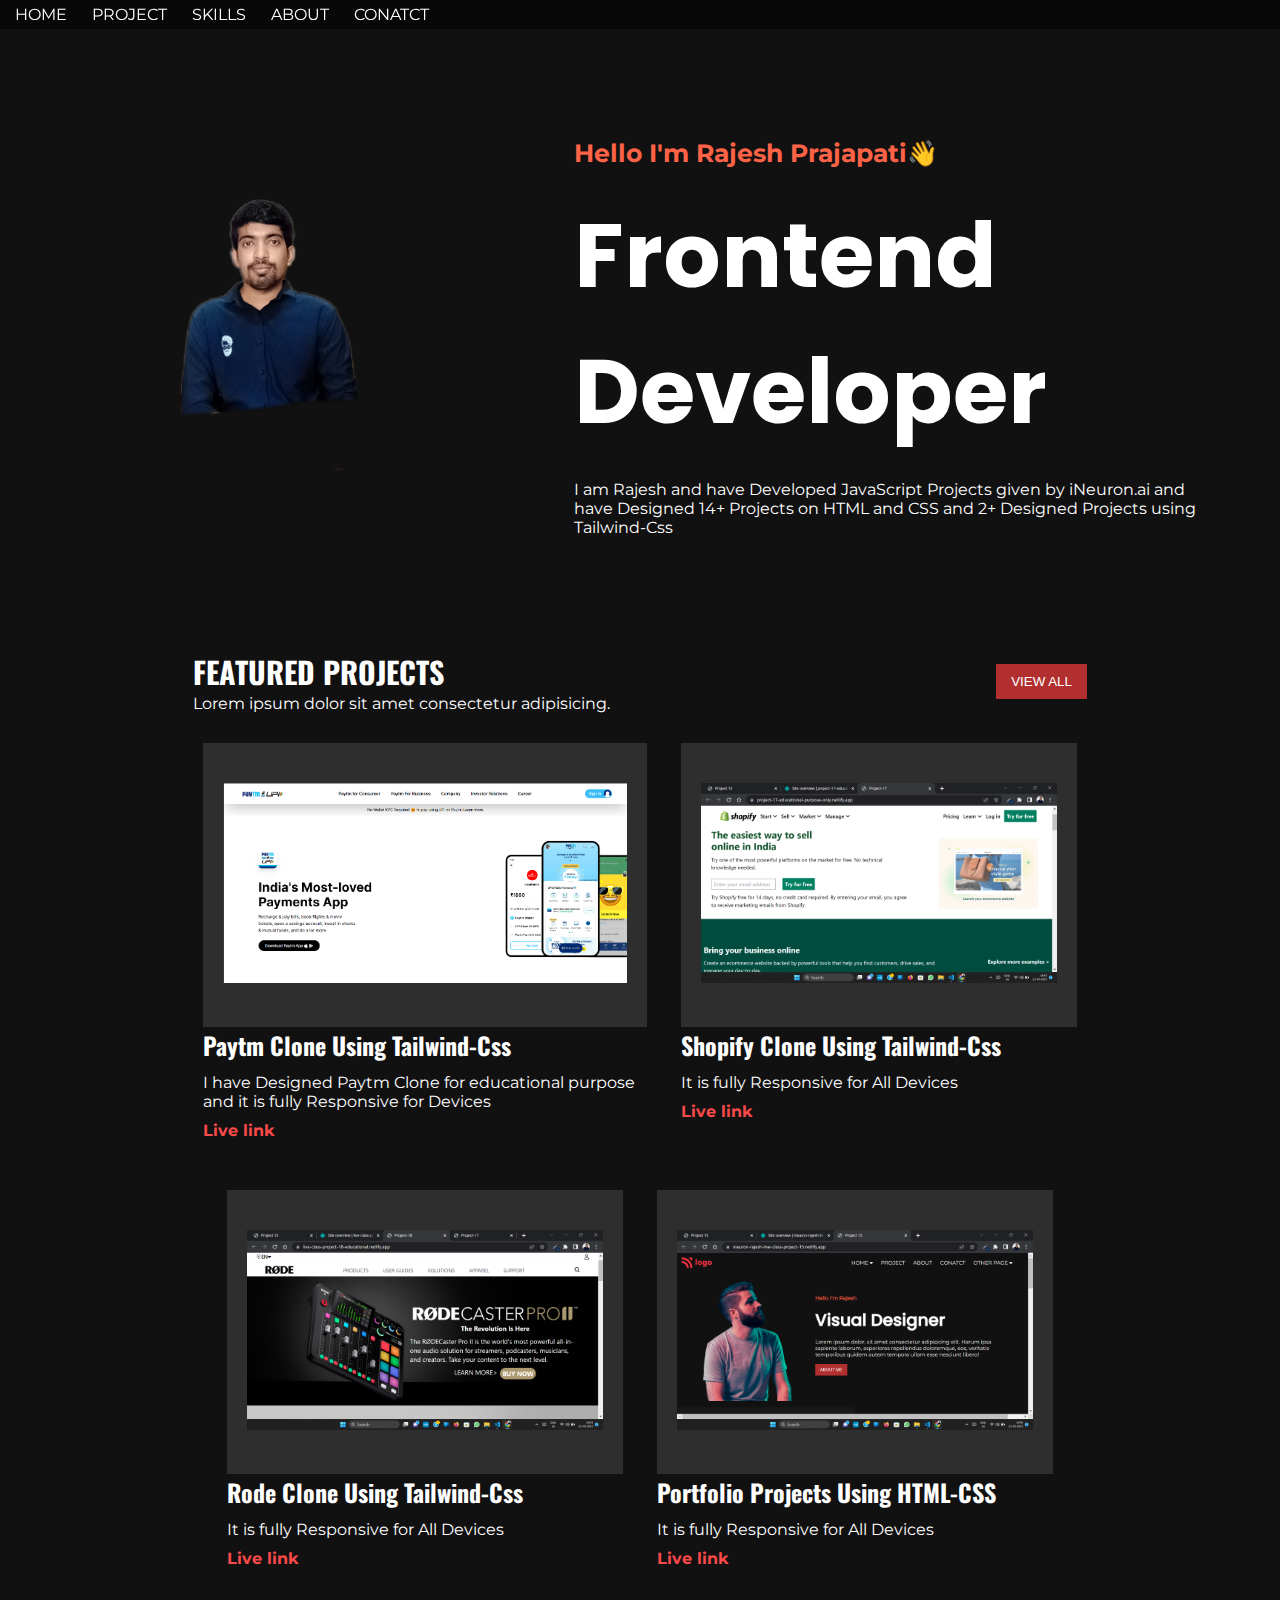
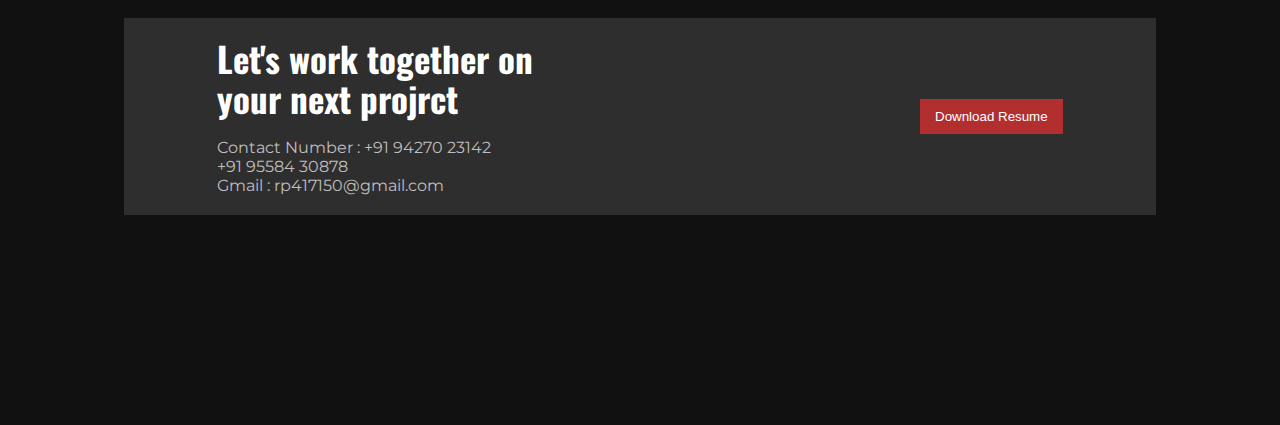
<file: portfolio/index.html>
<!DOCTYPE html>
<html lang="en">

<head>
  <meta charset="UTF-8" />
  <meta http-equiv="X-UA-Compatible" content="IE=edge" />
  <meta name="viewport" content="width=device-width, initial-scale=1.0" />
  <title>Rajesh's Portfolio</title>
  <link rel="stylesheet" href="style.css" />
  <link rel="icon" type="image/x-icon"  href="./Assets/raj3.jpg">


  <link rel="preconnect" href="https://fonts.googleapis.com" />
  <link rel="preconnect" href="https://fonts.gstatic.com" crossorigin />
  <link href="https://fonts.googleapis.com/css2?family=Montserrat&display=swap" rel="stylesheet" />

  <link rel="stylesheet" href="https://cdnjs.cloudflare.com/ajax/libs/font-awesome/6.2.1/css/all.min.css"
    integrity="sha512-MV7K8+y+gLIBoVD59lQIYicR65iaqukzvf/nwasF0nqhPay5w/9lJmVM2hMDcnK1OnMGCdVK+iQrJ7lzPJQd1w=="
    crossorigin="anonymous" referrerpolicy="no-referrer" />

  <link rel="preconnect" href="https://fonts.googleapis.com">
  <link rel="preconnect" href="https://fonts.gstatic.com" crossorigin>
  <link href="https://fonts.googleapis.com/css2?family=Poppins:wght@500&display=swap" rel="stylesheet" />

  <link href="https://fonts.googleapis.com/css2?family=Oswald:wght@700&family=Poppins:wght@500&display=swap"
    rel="stylesheet" />
</head>

<body>
  <div class="whole-section">
    <!-- header dsection  -->
    <header>
      <nav>
        <ul class="goside side1">
          <li>
            <a href="#" class="nav-list">HOME</a>
          </li>
          <li><a href="#projects" class="nav-list">PROJECT</a></li>
          <li>
            <a href="./skill.html" class="nav-list">SKILLS</a>
          </li>
          <li><a href="./about.html" class="nav-list">ABOUT</a></li>
          <li><a href="#contact-section" class="nav-list">CONATCT</a></li>
          <div class="close">
            <div><i class="fa-solid fa-xmark "></i></div>
          </div>

        </ul>

      </nav>
      <div class="menu-sec">
        <img src="./Assets/menu (4).svg" alt="menu-icon" class="menu" />
      </div>

      <div class="header-img-section">
        <div>
          <img src="./Assets/raj4.png" alt="person-img" class="person-img" />
        </div>

        <div class="header-texts">
          <h4>Hello I'm Rajesh Prajapati👋</h4>
          <h1 class="visual-text">Frontend Developer</h1>
          <p>
            I am Rajesh and have Developed JavaScript Projects given by iNeuron.ai and have Designed 14+ Projects on
            HTML and CSS and 2+ Designed Projects using Tailwind-Css
          </p>
        </div>
      </div>
    </header>
    <!-- Main section  -->

    <div class="main-section">

      <!-- Feature Section  -->

      <div class="feature-part" id="projects">
        <div class="feature-text">
          <h2>FEATURED PROJECTS</h2>
          <p>Lorem ipsum dolor sit amet consectetur adipisicing.</p>
        </div>
        <div class="feature-btn">
          <button class="btn project-btn"><a href="./projects.html">VIEW ALL</a></button>
        </div>
      </div>

      <!-- start box -->
      <div class="big-boxes">
        <div class="box-card">
          <div class="big-img-bg">
            <img src="./Assets/paytm.png" alt="img" class="big-box-img" />
          </div>
          <h2>Paytm Clone Using Tailwind-Css</h2>
          <p>I have Designed Paytm Clone for educational purpose and it is fully Responsive for Devices</p>
          <h6 class="link">
            <a href="https://rajesh-project-16-educational-purpose.netlify.app/" class="link" target="_blank">Live
              link</a>
          </h6>
        </div>

        <div class="box-card">
          <div class="big-img-bg">
            <img src="./Assets/shopify.png" alt="img" class="big-box-img home" />
          </div>
          <h2>Shopify Clone Using Tailwind-Css</h2>
          <p>It is fully Responsive for All Devices</p>
          <h6 class="link">
            <a href="https://project-17-educational-purpose-only.netlify.app/" class="link" target="_blank">Live
              link</a>
          </h6>
        </div>

      </div>
      <!-- end box -->

      <!-- start box -->
      <div class="big-boxes">
        <div class="box-card">
          <div class="big-img-bg">
            <img src="./Assets/rode.png" alt="img" class="big-box-img" />
          </div>
          <h2>Rode Clone Using Tailwind-Css</h2>
          <p>It is fully Responsive for All Devices</p>
          <h6 class="link">
            <a href="https://live-class-project-18-educational.netlify.app/" class="link" target="_blank">Live link</a>
          </h6>
        </div>

        <div class="box-card">
          <div class="big-img-bg">
            <img src="./Assets/portfolio.png" alt="img" class="big-box-img home" />
          </div>
          <h2>Portfolio Projects Using HTML-CSS</h2>
          <p>It is fully Responsive for All Devices</p>
          <h6 class="link">
            <a href="https://ineuron-rajesh-live-class-project-15.netlify.app/" class="link" target="_blank">Live
              link</a>
          </h6>
        </div>

      </div>
      <!-- end box -->

     <div class="lets-contact-section" id="contact-section">
        <div class="lets-text">
          <h2>
            Let's work together on <br />
            your next projrct
          </h2>
          <p>
            Contact Number : +91 94270 23142 <br> +91 95584 30878 <br>
            Gmail : rp417150@gmail.com
          </p>
        </div>
        <div class="contact-btn">
          <a href="./Assets/RAJESH-Resume.pdf" download><button class="btn">Download Resume</button></a>
        </div>
      </div>
    </div>

    <!-- Footer section  -->

    <div class="footer-section">

      <div class="footer-img-icons">

        <div class="footer-icons">
          <a href="https://www.linkedin.com/in/rajesh-prajapati-9765a024a/" target="_blank" class="footer-link"><i
              class="fa-brands fa-linkedin"></i></a>

          <a href="https://github.com/RajeshPrajapati23?tab=repositories" target="_blank" class="footer-link"> <i
              class="fa-brands fa-github  footer-link"></i></a>

        </div>
      </div>
    </div>
  </div>

  <script src="./script.js"></script>
</body>

</html>
</file>
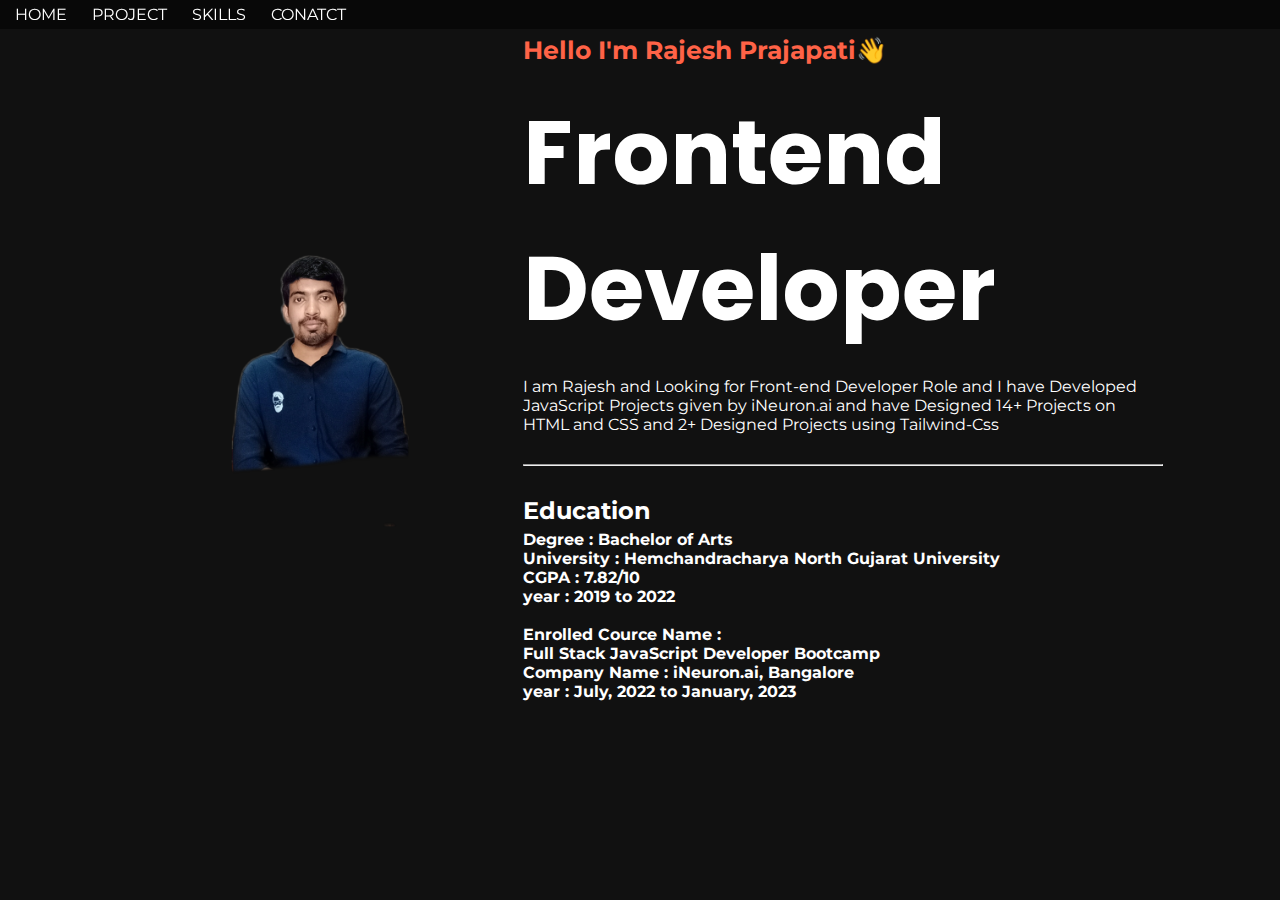
<file: portfolio/about.html>
<!DOCTYPE html>
<html lang="en">

<head>
  <meta charset="UTF-8" />
  <meta http-equiv="X-UA-Compatible" content="IE=edge" />
  <meta name="viewport" content="width=device-width, initial-scale=1.0" />
  <title>Rajesh's Portfolio</title>
  <link rel="stylesheet" href="style.css" />
  <link rel="icon" type="image/x-icon"  href="./Assets/raj3.jpg">


  <link rel="preconnect" href="https://fonts.googleapis.com" />
  <link rel="preconnect" href="https://fonts.gstatic.com" crossorigin />
  <link href="https://fonts.googleapis.com/css2?family=Montserrat&display=swap" rel="stylesheet" />

  <link rel="stylesheet" href="https://cdnjs.cloudflare.com/ajax/libs/font-awesome/6.2.1/css/all.min.css"
    integrity="sha512-MV7K8+y+gLIBoVD59lQIYicR65iaqukzvf/nwasF0nqhPay5w/9lJmVM2hMDcnK1OnMGCdVK+iQrJ7lzPJQd1w=="
    crossorigin="anonymous" referrerpolicy="no-referrer" />

  <link rel="preconnect" href="https://fonts.googleapis.com">
  <link rel="preconnect" href="https://fonts.gstatic.com" crossorigin>
  <link href="https://fonts.googleapis.com/css2?family=Poppins:wght@500&display=swap" rel="stylesheet" />

  <link href="https://fonts.googleapis.com/css2?family=Oswald:wght@700&family=Poppins:wght@500&display=swap"
    rel="stylesheet" />
</head>

<body>
  <div class="whole-section">
    <!-- header dsection  -->
    <header>
      <nav>
        <ul class="goside side1">
          <li>
            <a href="./index.html" class="nav-list">HOME</a>
          </li>
          <li><a href="./projects.html">PROJECT</a></li>
          <li>
            <a href="./skill.html">SKILLS</a>
          </li>
          <li><a href="./contact.html" class="nav-list">CONATCT</a></li>
          <div class="close">
            <div><i class="fa-solid fa-xmark "></i></div>
          </div>

        </ul>

      </nav>
      <div class="menu-sec">
        <img src="./Assets/menu (4).svg" alt="menu-icon" class="menu" />
      </div>

      <div class="about-section">
        <div class="header-img-section">
          <div>
            <img src="./Assets/raj4.png" alt="person-img" class="person-img" />
          </div>
        </div>

        <div>

          <div class="header-texts">
            <h4>Hello I'm Rajesh Prajapati👋</h4>
            <h1 class="visual-text">Frontend Developer</h1>
            <p>
              I am Rajesh and Looking for Front-end Developer Role and I have Developed JavaScript Projects given by
              iNeuron.ai and have Designed 14+ Projects on
              HTML and CSS and 2+ Designed Projects using Tailwind-Css
            </p>
          </div>
          <hr style="margin:30px 0 30px 0">

          <div class="education">
            <h2 style="margin-bottom: 5px;">
              Education
            </h2>
            <h4>
              Degree : Bachelor of Arts <br> University : Hemchandracharya North Gujarat University <br> CGPA : 7.82/10
              <br>year : 2019 to 2022
            </h4>
            <br>

            <h4>
              Enrolled Cource Name : <br> Full Stack JavaScript Developer Bootcamp <br>
              Company Name : iNeuron.ai, Bangalore <br>
              year : July, 2022 to January, 2023
            </h4>
          </div>
        </div>
      </div>
    </header>

    <!-- Footer section  -->

    <div class="footer-section">

      <div class="footer-img-icons">

        <div class="footer-icons">
          <a href="https://www.linkedin.com/in/rajesh-prajapati-9765a024a/" target="_blank" class="footer-link"><i
              class="fa-brands fa-linkedin"></i></a>

          <a href="https://github.com/RajeshPrajapati23?tab=repositories" target="_blank" class="footer-link"> <i
              class="fa-brands fa-github  footer-link"></i></a>

        </div>
      </div>
    </div>
  </div>

  <script src="./script.js"></script>
</body>

</html>
</file>
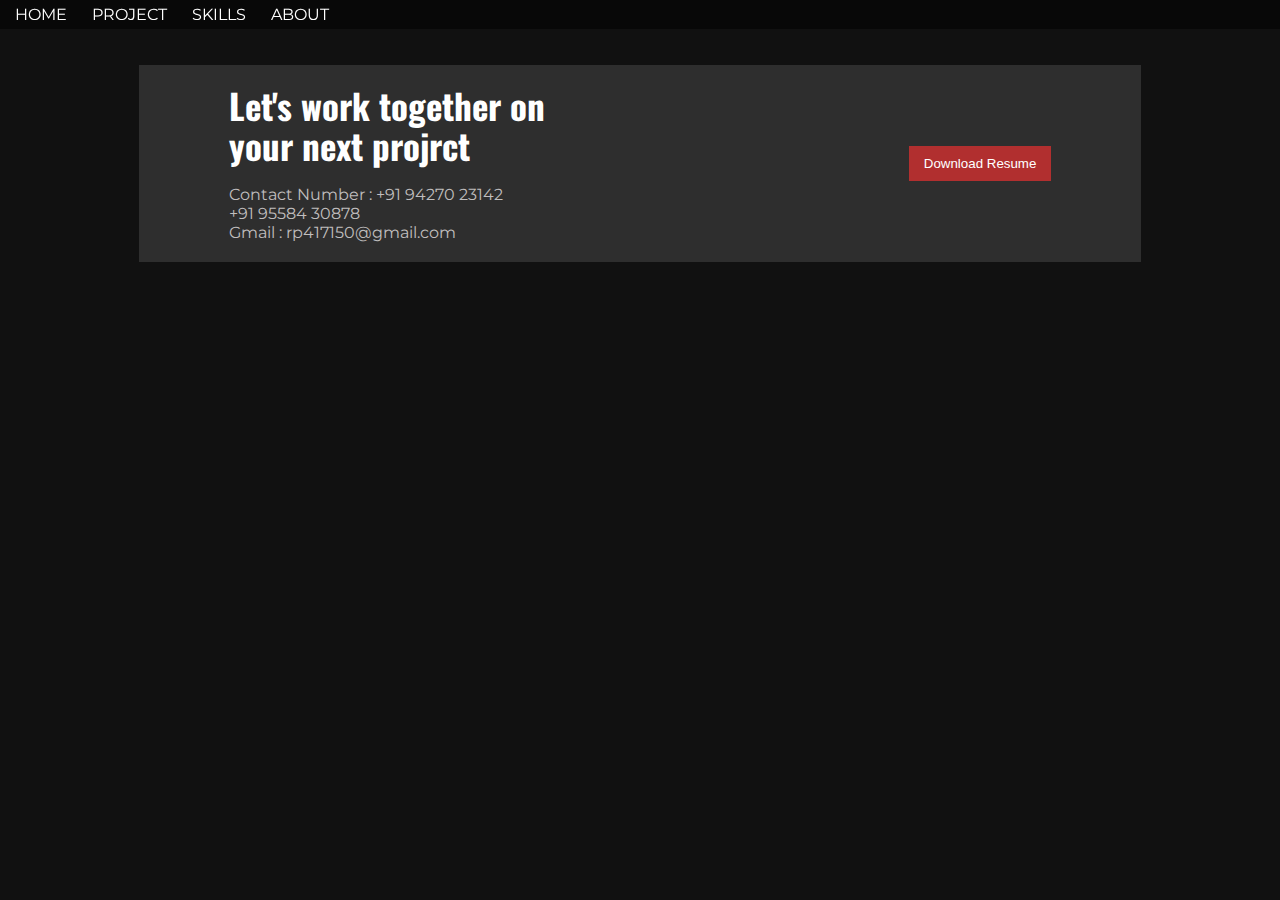
<file: portfolio/contact.html>
<!DOCTYPE html>
<html lang="en">

<head>
  <meta charset="UTF-8" />
  <meta http-equiv="X-UA-Compatible" content="IE=edge" />
  <meta name="viewport" content="width=device-width, initial-scale=1.0" />
  <title>Rajesh's Portfolio</title>
  <link rel="stylesheet" href="style.css" />
  <link rel="icon" type="image/x-icon"  href="./Assets/raj3.jpg">

  <link rel="preconnect" href="https://fonts.googleapis.com" />
  <link rel="preconnect" href="https://fonts.gstatic.com" crossorigin />
  <link href="https://fonts.googleapis.com/css2?family=Montserrat&display=swap" rel="stylesheet" />

  <link rel="stylesheet" href="https://cdnjs.cloudflare.com/ajax/libs/font-awesome/6.2.1/css/all.min.css"
    integrity="sha512-MV7K8+y+gLIBoVD59lQIYicR65iaqukzvf/nwasF0nqhPay5w/9lJmVM2hMDcnK1OnMGCdVK+iQrJ7lzPJQd1w=="
    crossorigin="anonymous" referrerpolicy="no-referrer" />

  <link rel="preconnect" href="https://fonts.googleapis.com">
  <link rel="preconnect" href="https://fonts.gstatic.com" crossorigin>
  <link href="https://fonts.googleapis.com/css2?family=Poppins:wght@500&display=swap" rel="stylesheet" />

  <link href="https://fonts.googleapis.com/css2?family=Oswald:wght@700&family=Poppins:wght@500&display=swap"
    rel="stylesheet" />
</head>

<body>
  <div class="whole-section">
    <!-- header dsection  -->
    <header>
      <nav>
        <ul class="goside side1">
          <li>
            <a href="./index.html" class="nav-list">HOME</a>
          </li>
          <li><a href="./projects.html" class="nav-list">PROJECT</a></li>
          <li>
            <a href="./skill.html" class="nav-list">SKILLS</a>
          </li>
          <li><a href="./about.html" class="nav-list">ABOUT</a></li>
          <div class="close">
            <div><i class="fa-solid fa-xmark "></i></div>
          </div>

        </ul>

      </nav>
      <div class="menu-sec">
        <img src="./Assets/menu (4).svg" alt="menu-icon" class="menu" />
      </div>

      <div class="lets-contact-section" id="contact-section" style="margin-top: 50px;">
        <div class="lets-text">
          <h2>
            Let's work together on <br />
            your next projrct
          </h2>
          <p>
            Contact Number : +91 94270 23142 <br> +91 95584 30878 <br>
            Gmail : rp417150@gmail.com
          </p>
        </div>
        <div class="contact-btn">
          <a href="./Assets/RAJESH-Resume.pdf" download><button class="btn">Download Resume</button></a>
        </div>
      </div>
    </div>

    <!-- Footer section  -->

    <div class="footer-section">

      <div class="footer-img-icons">

        <div class="footer-icons">
          <a href="https://www.linkedin.com/in/rajesh-prajapati-9765a024a/" target="_blank" class="footer-link"><i
              class="fa-brands fa-linkedin"></i></a>

          <a href="https://github.com/RajeshPrajapati23?tab=repositories" target="_blank" class="footer-link"> <i
              class="fa-brands fa-github  footer-link"></i></a>

        </div>
      </div>
    </div>
  </div>

  <script src="./script.js"></script>
</body>

</html>
</file>
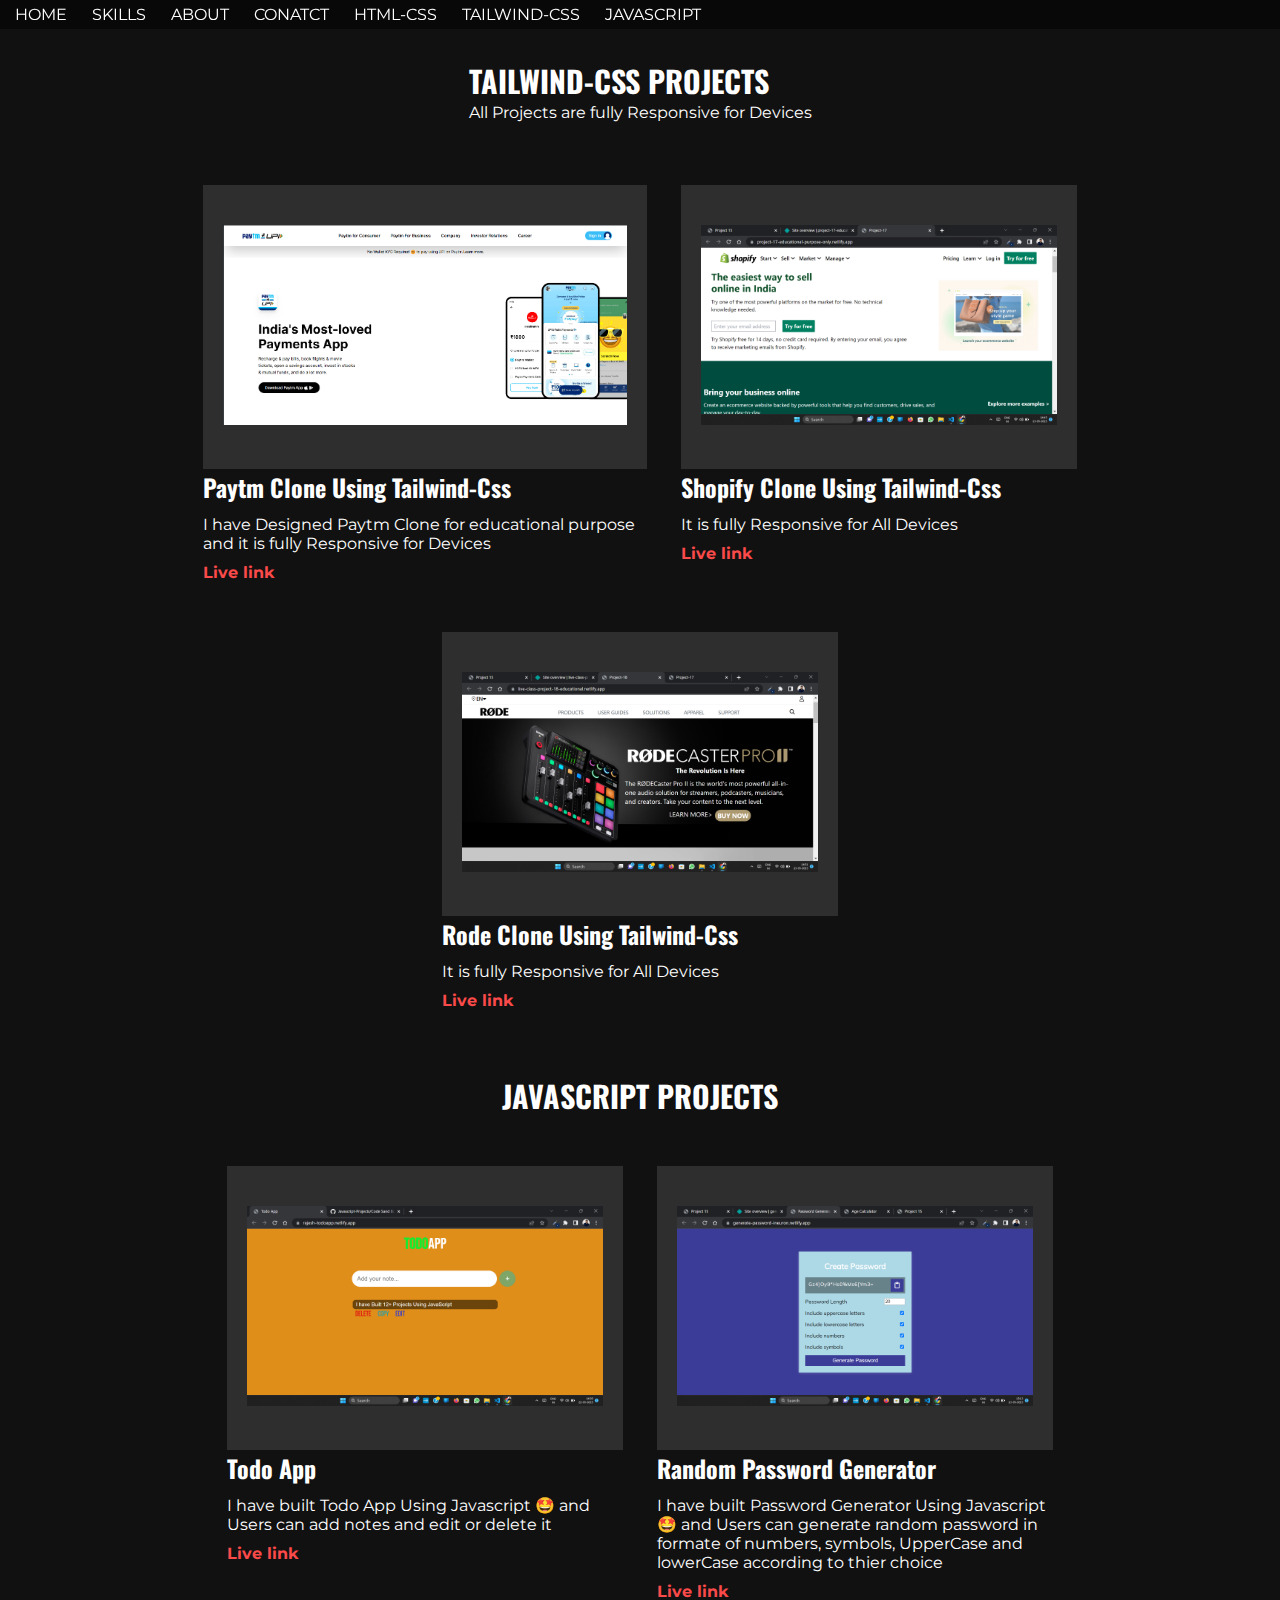
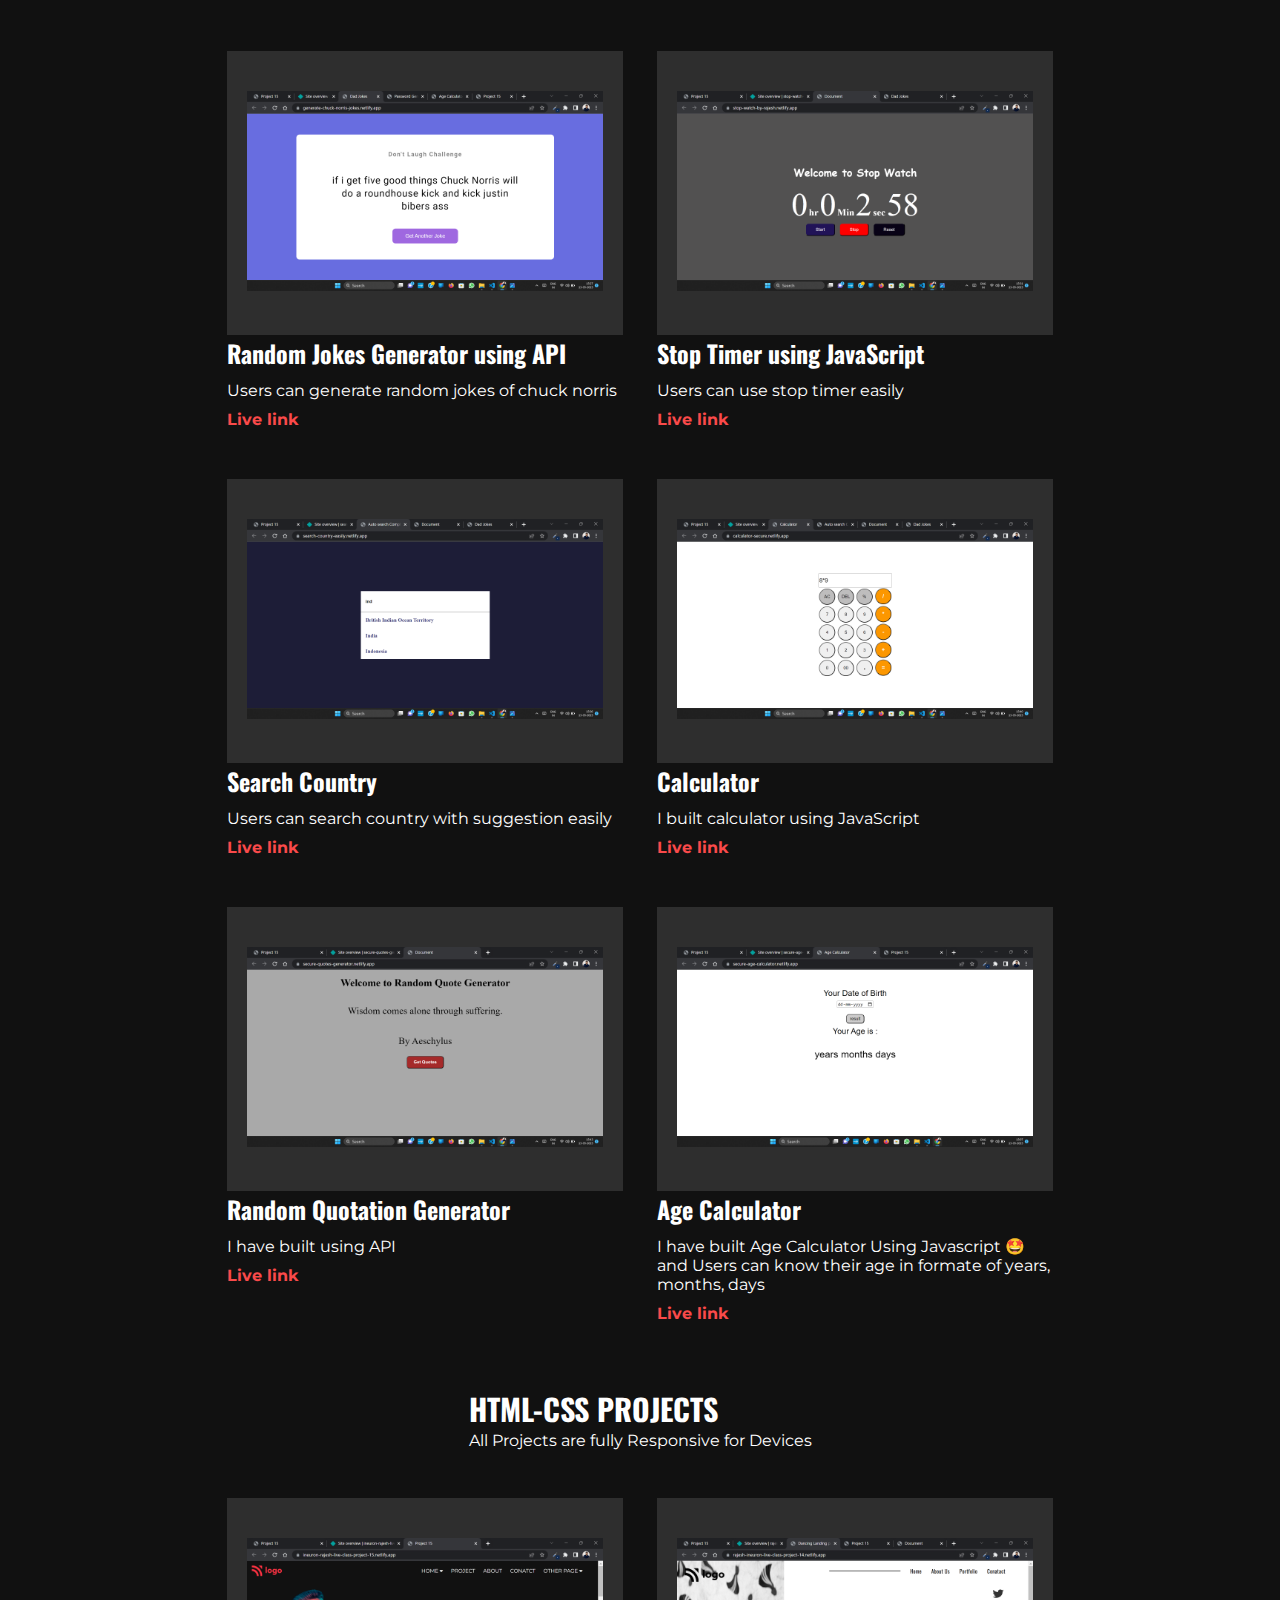
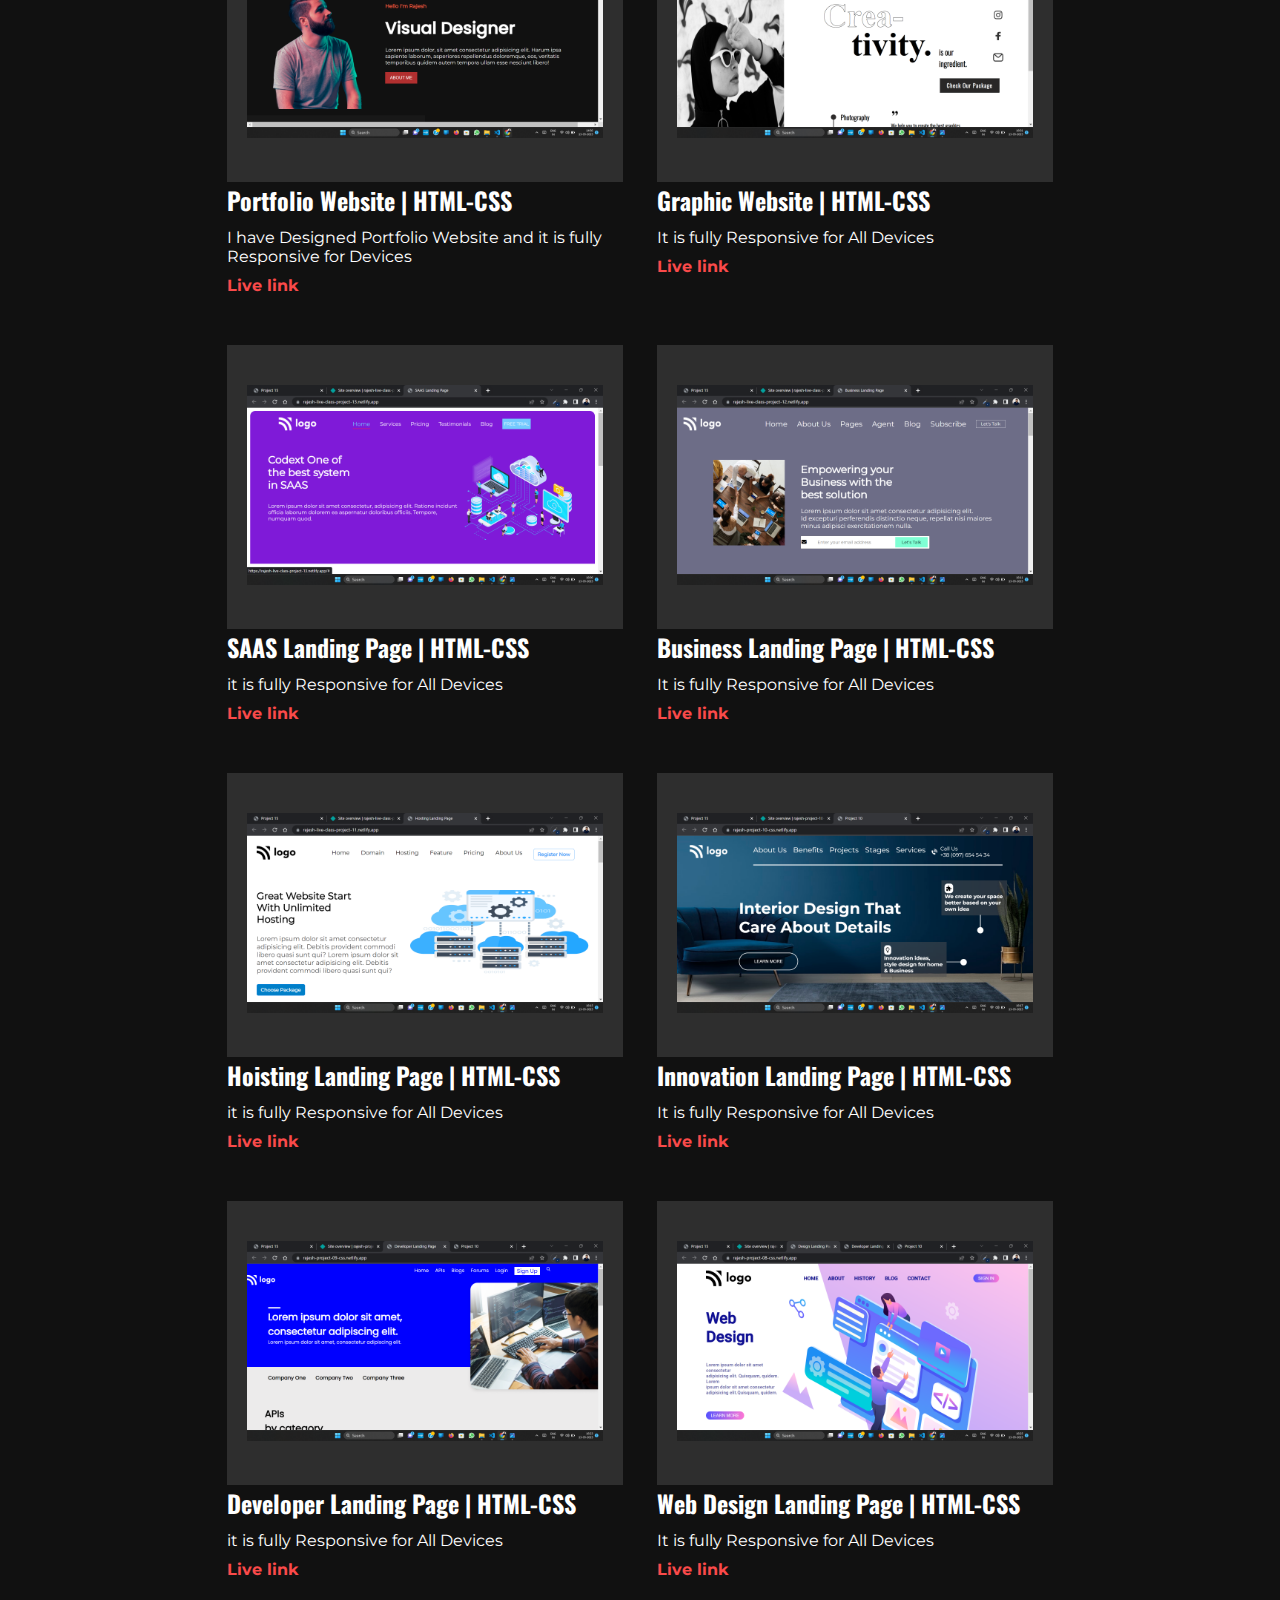
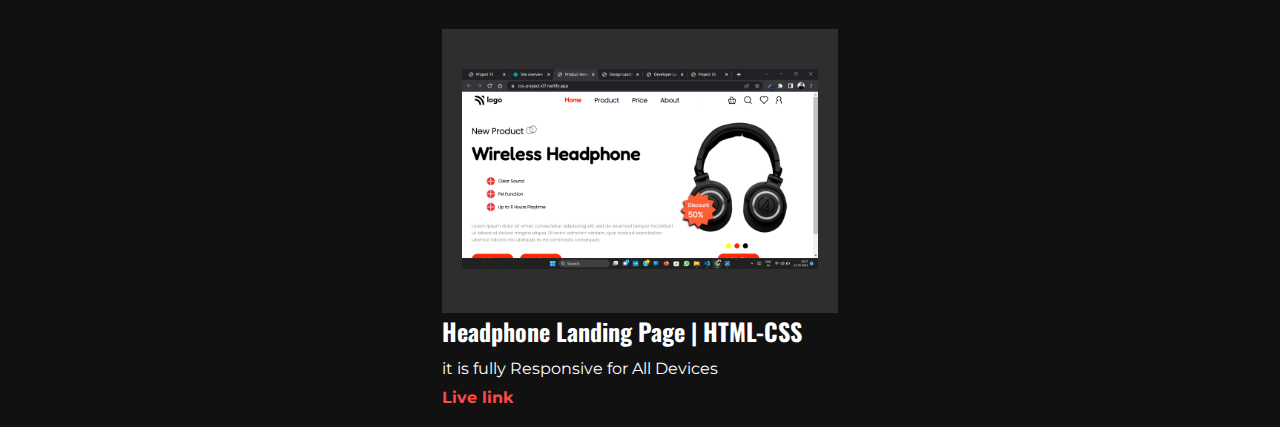
<file: portfolio/projects.html>
<!DOCTYPE html>
<html lang="en">

<head>
  <meta charset="UTF-8" />
  <meta http-equiv="X-UA-Compatible" content="IE=edge" />
  <meta name="viewport" content="width=device-width, initial-scale=1.0" />
  <title>Rajesh's Portfolio</title>
  <link rel="stylesheet" href="style.css" />
  <link rel="icon" type="image/x-icon"  href="./Assets/raj3.jpg">


  <link rel="preconnect" href="https://fonts.googleapis.com" />
  <link rel="preconnect" href="https://fonts.gstatic.com" crossorigin />
  <link href="https://fonts.googleapis.com/css2?family=Montserrat&display=swap" rel="stylesheet" />

  <link rel="stylesheet" href="https://cdnjs.cloudflare.com/ajax/libs/font-awesome/6.2.1/css/all.min.css"
    integrity="sha512-MV7K8+y+gLIBoVD59lQIYicR65iaqukzvf/nwasF0nqhPay5w/9lJmVM2hMDcnK1OnMGCdVK+iQrJ7lzPJQd1w=="
    crossorigin="anonymous" referrerpolicy="no-referrer" />

  <!-- <link rel="preconnect" href="https://fonts.googleapis.com">
<link rel="preconnect" href="https://fonts.gstatic.com" crossorigin> -->
  <link href="https://fonts.googleapis.com/css2?family=Poppins:wght@500&display=swap" rel="stylesheet" />

  <link href="https://fonts.googleapis.com/css2?family=Oswald:wght@700&family=Poppins:wght@500&display=swap"
    rel="stylesheet" />
</head>

<body>
  <div class="whole-section">
    <!-- header dsection  -->
    <header>
      <nav>
        <ul class="goside side1 second-nav">
          <li>
            <a href="./index.html" class="nav-list">HOME</a>
          </li>
          <li>
            <a href="./skill.html" class="nav-list">SKILLS</a>
          </li>
          <li><a href="./about.html">ABOUT</a></li>
          <li><a href="./contact.html" class="nav-list">CONATCT</a></li>
          <li><a href="#html-css" class="nav-list">HTML-CSS</a></li>
          <li><a href="#tailwind-projects" class="nav-list">TAILWIND-CSS</a></li>
          <li><a href="#js" class="nav-list">JAVASCRIPT</a></li>
          <div class="close"><i class="fa-solid fa-xmark"></i></div>



        </ul>
      </nav>

      <div class="menu-sec">
        <img src="./Assets/menu (4).svg" alt="menu-icon" class="menu" />
      </div>



      <!-- Feature Section  -->

      <div class="feature-part" id="projects">
        <div class="feature-text" id="tailwind-projects">
          <h2>TAILWIND-CSS PROJECTS</h2>
          <p>All Projects are fully Responsive for Devices</p>
        </div>
      </div>
    </header>

    <!-- start box  TAILWIND-SECTION -->
    <div class="big-boxes">
      <div class="box-card">
        <div class="big-img-bg">
          <img src="./Assets/paytm.png" alt="img" class="big-box-img" />
        </div>
        <h2>Paytm Clone Using Tailwind-Css</h2>
        <p>I have Designed Paytm Clone for educational purpose and it is fully Responsive for Devices</p>
        <h6 class="link">
          <a href="https://rajesh-project-16-educational-purpose.netlify.app/" class="link" target="_blank">Live
            link</a>
        </h6>
      </div>

      <div class="box-card">
        <div class="big-img-bg">
          <img src="./Assets/shopify.png" alt="img" class="big-box-img home" />
        </div>
        <h2>Shopify Clone Using Tailwind-Css</h2>
        <p>It is fully Responsive for All Devices</p>
        <h6 class="link">
          <a href="https://project-17-educational-purpose-only.netlify.app/" class="link" target="_blank">Live link</a>
        </h6>
      </div>

    </div>
    <!-- end box -->

    <!-- start box -->
    <div class="big-boxes">
      <div class="box-card">
        <div class="big-img-bg">
          <img src="./Assets/rode.png" alt="img" class="big-box-img" />
        </div>
        <h2>Rode Clone Using Tailwind-Css</h2>
        <p>It is fully Responsive for All Devices</p>
        <h6 class="link">
          <a href="https://live-class-project-18-educational.netlify.app/" class="link" target="_blank">Live link</a>
        </h6>
      </div>

    </div>
    <!-- end box -->



    <!-- Feature Section  -->

    <div class="feature-part" id="projects">
      <div class="feature-text" id="js">
        <h2>JAVASCRIPT PROJECTS</h2>
      </div>
    </div>

    <!-- start JAVSCRIPT PROJECTS -->
    <div class="big-boxes">

      <div class="box-card">
        <div class="big-img-bg">
          <img src="./Assets/todo-image.png" alt="img" class="big-box-img" />
        </div>
        <h2>Todo App</h2>
        <p>
          I have built Todo App Using Javascript 🤩 and Users can add notes and edit or delete it
        </p>
        <h6 class="link">
          <a href="https://rajesh-todoapp.netlify.app/" class="link" target="_blank">Live link</a>
        </h6>
      </div>

      <div class="box-card">
        <div class="big-img-bg">
          <img src="./Assets/password-generator.png" alt="img" class="big-box-img home" />
        </div>
        <h2>Random Password Generator</h2>
        <p>I have built Password Generator Using Javascript 🤩 and Users can generate random password in formate of
          numbers, symbols, UpperCase and lowerCase according to thier choice </p>
        <h6 class="link">
          <a href="https://generate-password-ineuron.netlify.app/" class="link" target="_blank">Live link</a>
        </h6>
      </div>

    </div>
    <!-- end box -->

    <!-- start box -->
    <div class="big-boxes">
      <div class="box-card">
        <div class="big-img-bg">
          <img src="./Assets/jokes-generator.png" alt="img" class="big-box-img" />
        </div>
        <h2>Random Jokes Generator using API</h2>
        <p>Users can generate random jokes of chuck norris</p>
        <h6 class="link">
          <a href="https://generate-chuck-norris-jokes.netlify.app/" class="link" target="_blank">Live link</a>
        </h6>
      </div>

      <div class="box-card">
        <div class="big-img-bg">
          <img src="./Assets/stop-timer.png" alt="img" class="big-box-img home" />
        </div>
        <h2>Stop Timer using JavaScript</h2>
        <p>Users can use stop timer easily</p>
        <h6 class="link">
          <a href="https://stop-watch-by-rajesh.netlify.app/" class="link" target="_blank">Live link</a>
        </h6>
      </div>

    </div>
    <!-- end box -->


    <!-- start box -->
    <div class="big-boxes">
      <div class="box-card">
        <div class="big-img-bg">
          <img src="./Assets/search-country.png" alt="img" class="big-box-img" />
        </div>
        <h2>Search Country</h2>
        <p>Users can search country with suggestion easily</p>
        <h6 class="link">
          <a href="https://search-country-easily.netlify.app/" class="link" target="_blank">Live link</a>
        </h6>
      </div>

      <div class="box-card">
        <div class="big-img-bg">
          <img src="./Assets/calculaator.png" alt="img" class="big-box-img home" />
        </div>
        <h2>Calculator</h2>
        <p>I built calculator using JavaScript</p>
        <h6 class="link">
          <a href="https://calculator-secure.netlify.app/" class="link" target="_blank">Live link</a>
        </h6>
      </div>

    </div>
    <!-- end box -->

    <!-- start box -->
    <div class="big-boxes">
      <div class="box-card">
        <div class="big-img-bg">
          <img src="./Assets/QUOTATIOPN.png" alt="img" class="big-box-img" />
        </div>
        <h2>Random Quotation Generator</h2>
        <p>I have built using API</p>
        <h6 class="link">
          <a href="https://secure-quotes-generator.netlify.app/" class="link" target="_blank">Live link</a>
        </h6>
      </div>

      
      <div class="box-card">
        <div class="big-img-bg">
          <img src="./Assets/age-calculator.png" alt="img" class="big-box-img" />
        </div>
        <h2>Age Calculator</h2>
        <p>I have built Age Calculator Using Javascript 🤩 and Users can know their age in formate of years, months,
          days</p>
        <h6 class="link">
          <a href="https://secure-age-calculator.netlify.app/" class="link" target="_blank">Live link</a>
        </h6>
      </div>

    </div>

    <!-- Feature Section  -->

    <div class="feature-part" id="projects">
      <div class="feature-text" id="html-css">
        <h2>HTML-CSS PROJECTS</h2>
        <p>All Projects are fully Responsive for Devices</p>
      </div>
    </div>
    </header>

    <!-- start HTML-CSS PROJECTS -->
    <div class="big-boxes">
      <div class="box-card">
        <div class="big-img-bg">
          <img src="./Assets/portfolio.png" alt="img" class="big-box-img" />
        </div>
        <h2>Portfolio Website | HTML-CSS</h2>
        <p>I have Designed Portfolio Website and it is fully Responsive for Devices</p>
        <h6 class="link">
          <a href="https://ineuron-rajesh-live-class-project-15.netlify.app/" class="link" target="_blank">Live
            link</a>
        </h6>
      </div>

      <div class="box-card">
        <div class="big-img-bg">
          <img src="./Assets/graphics.png" alt="img" class="big-box-img home" />
        </div>
        <h2>Graphic Website | HTML-CSS</h2>
        <p>It is fully Responsive for All Devices</p>
        <h6 class="link">
          <a href="https://rajesh-ineuron-live-class-project-14.netlify.app/" class="link" target="_blank">Live link</a>
        </h6>
      </div>

    </div>
    <!-- end box -->

    <!-- start HTML-CSS PROJECTS -->
    <div class="big-boxes">
      <div class="box-card">
        <div class="big-img-bg">
          <img src="./Assets/saas.png" alt="img" class="big-box-img" />
        </div>
        <h2>SAAS Landing Page | HTML-CSS</h2>
        <p>it is fully Responsive for All Devices</p>
        <h6 class="link">
          <a href="https://rajesh-live-class-project-13.netlify.app/" class="link" target="_blank">Live
            link</a>
        </h6>
      </div>

      <div class="box-card">
        <div class="big-img-bg">
          <img src="./Assets/business.png" alt="img" class="big-box-img home" />
        </div>
        <h2>Business Landing Page | HTML-CSS</h2>
        <p>It is fully Responsive for All Devices</p>
        <h6 class="link">
          <a href="https://rajesh-live-class-project-12.netlify.app/" class="link" target="_blank">Live link</a>
        </h6>
      </div>

    </div>
    <!-- end box -->

    <!-- start HTML-CSS PROJECTS -->
    <div class="big-boxes">
      <div class="box-card">
        <div class="big-img-bg">
          <img src="./Assets/hoisting.png" alt="img" class="big-box-img" />
        </div>
        <h2>Hoisting Landing Page | HTML-CSS</h2>
        <p>it is fully Responsive for All Devices</p>
        <h6 class="link">
          <a href="https://rajesh-live-class-project-11.netlify.app/" class="link" target="_blank">Live
            link</a>
        </h6>
      </div>

      <div class="box-card">
        <div class="big-img-bg">
          <img src="./Assets/innovation.png" alt="img" class="big-box-img home" />
        </div>
        <h2>Innovation Landing Page | HTML-CSS</h2>
        <p>It is fully Responsive for All Devices</p>
        <h6 class="link">
          <a href="https://rajesh-project-10-css.netlify.app/" class="link" target="_blank">Live link</a>
        </h6>
      </div>

    </div>
    <!-- end box -->


    <!-- start HTML-CSS PROJECTS -->
    <div class="big-boxes">
      <div class="box-card">
        <div class="big-img-bg">
          <img src="./Assets/developer.png" alt="img" class="big-box-img" />
        </div>
        <h2>Developer Landing Page | HTML-CSS</h2>
        <p>it is fully Responsive for All Devices</p>
        <h6 class="link">
          <a href="https://rajesh-project-09-css.netlify.app/" class="link" target="_blank">Live
            link</a>
        </h6>
      </div>

      <div class="box-card">
        <div class="big-img-bg">
          <img src="./Assets/design.png" alt="img" class="big-box-img home" />
        </div>
        <h2>Web Design Landing Page | HTML-CSS</h2>
        <p>It is fully Responsive for All Devices</p>
        <h6 class="link">
          <a href="https://rajesh-project-08-css.netlify.app/" class="link" target="_blank">Live link</a>
        </h6>
      </div>

    </div>
    <!-- end box -->

    <!-- start HTML-CSS PROJECTS -->
    <div class="big-boxes">
      <div class="box-card">
        <div class="big-img-bg">
          <img src="./Assets/headphone.png" alt="img" class="big-box-img" />
        </div>
        <h2>Headphone Landing Page | HTML-CSS</h2>
        <p>it is fully Responsive for All Devices</p>
        <h6 class="link">
          <a href="https://css-project-07.netlify.app/" class="link" target="_blank">Live
            link</a>
        </h6>
      </div>
    </div>

    <script src="./script.js"></script>
</body>

</html>
</file>
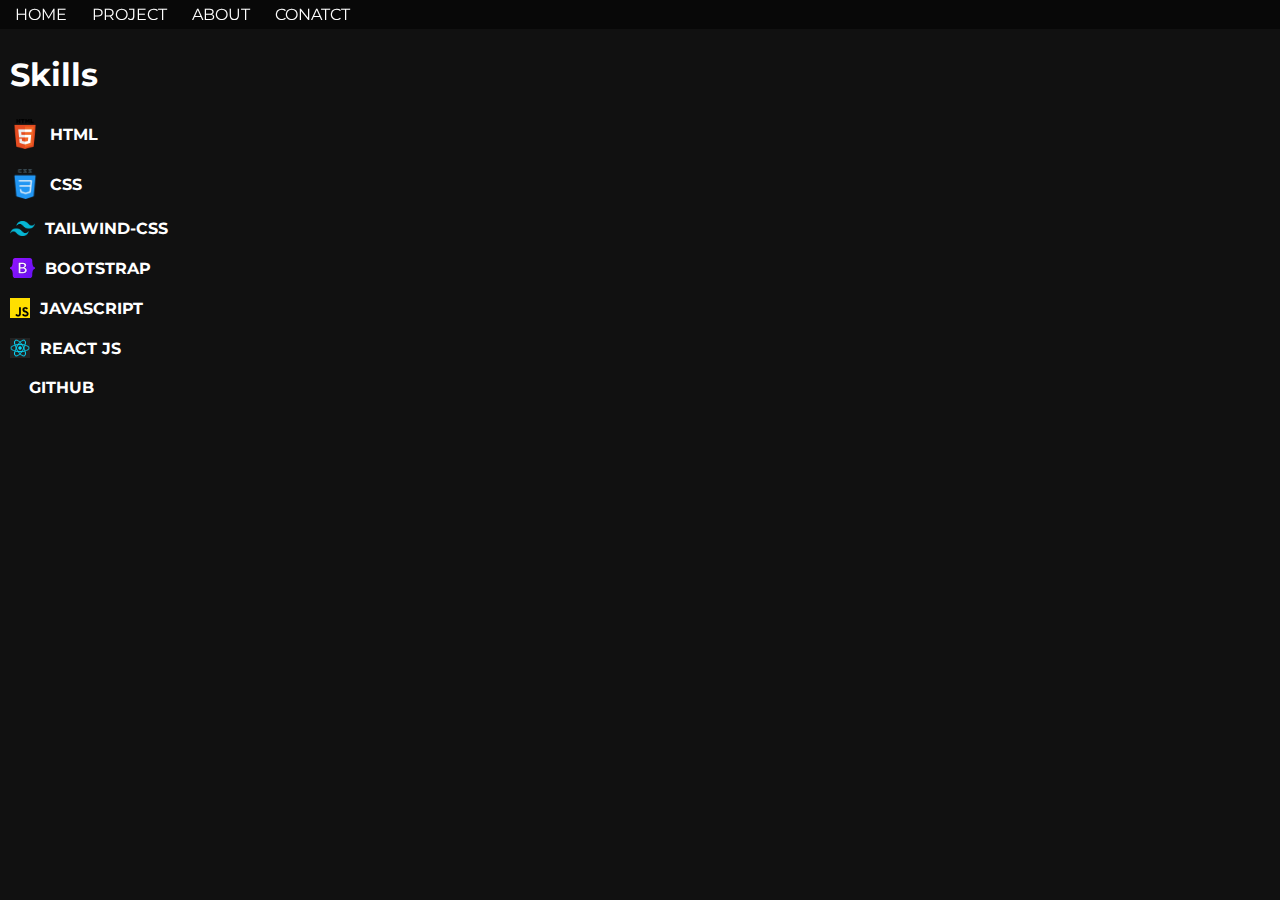
<file: portfolio/skill.html>
<!DOCTYPE html>
<html lang="en">

<head>
  <meta charset="UTF-8" />
  <meta http-equiv="X-UA-Compatible" content="IE=edge" />
  <meta name="viewport" content="width=device-width, initial-scale=1.0" />
  <title>Rajesh's Portfolio</title>
  <link rel="stylesheet" href="style.css" />
  <link rel="icon" type="image/x-icon"  href="./Assets/raj3.jpg">


  <link rel="preconnect" href="https://fonts.googleapis.com" />
  <link rel="preconnect" href="https://fonts.gstatic.com" crossorigin />
  <link href="https://fonts.googleapis.com/css2?family=Montserrat&display=swap" rel="stylesheet" />

  <link rel="stylesheet" href="https://cdnjs.cloudflare.com/ajax/libs/font-awesome/6.2.1/css/all.min.css"
    integrity="sha512-MV7K8+y+gLIBoVD59lQIYicR65iaqukzvf/nwasF0nqhPay5w/9lJmVM2hMDcnK1OnMGCdVK+iQrJ7lzPJQd1w=="
    crossorigin="anonymous" referrerpolicy="no-referrer" />

  <link rel="preconnect" href="https://fonts.googleapis.com">
  <link rel="preconnect" href="https://fonts.gstatic.com" crossorigin>
  <link href="https://fonts.googleapis.com/css2?family=Poppins:wght@500&display=swap" rel="stylesheet" />

  <link href="https://fonts.googleapis.com/css2?family=Oswald:wght@700&family=Poppins:wght@500&display=swap"
    rel="stylesheet" />
</head>

<body>
  <div class="whole-section">
    <!-- header dsection  -->
    <header>
      <nav>
        <ul class="goside side1">
          <li>
            <a href="./index.html" class="nav-list">HOME</a>
          </li>
          <li><a href="./projects.html">PROJECT</a></li>
          <li><a href="./about.html" class="nav-list">ABOUT</a></li>
          <li><a href="./contact.html" class="nav-list">CONATCT</a></li>
          <div class="close">
            <div><i class="fa-solid fa-xmark "></i></div>
          </div>
        </ul>

      </nav>
      <div class="menu-sec">
        <img src="./Assets/menu (4).svg" alt="menu-icon" class="menu" />
      </div>

    </header>
    <h1 class="header-text">Skills</h1>

    <div class="skill-section">

      <div class="html-sec">
        <img src="./Assets/html-png.png" alt="html-icon" class="skill-icon">
        <h4>HTML</h4>
      </div>

      <div class="css-sec">
        <img src="./Assets/css.png" alt="html-icon" class="skill-icon">
        <h4>CSS</h4>
      </div>


      <div class="tailwind-sec">
        <img src="./Assets/tailwind.png" alt="html-icon" class="skill-icon tailwind-icon">
        <h4>TAILWIND-CSS</h4>
      </div>

      <div class="bootstrap-sec">
        <img src="./Assets/bootstrap.svg" alt="html-icon" class="skill-icon bootstrap-icon">
        <h4>BOOTSTRAP</h4>
      </div>

      <div class="js-sec">
        <img src="./Assets/js.png" alt="html-icon" class="skill-icon js">
        <h4>JAVASCRIPT</h4>
      </div>

      <div class="react-sec">
        <img src="./Assets/react.jpg" alt="html-icon" class="skill-icon js">
        <h4>REACT JS</h4>
      </div>

      <div class="github-sec">
        <i class="fa-brands fa-github  footer-link"></i>
        <h4>GITHUB</h4>
      </div>

    </div>
    <!-- Footer section  -->

    <div class="footer-section">

      <div class="footer-img-icons">

        <div class="footer-icons">
          <a href="https://www.linkedin.com/in/rajesh-prajapati-9765a024a/" target="_blank" class="footer-link"><i
              class="fa-brands fa-linkedin"></i></a>

          <a href="https://github.com/RajeshPrajapati23?tab=repositories" target="_blank" class="footer-link"> <i
              class="fa-brands fa-github  footer-link"></i></a>

        </div>
      </div>
    </div>

  </div>

  <script src="./script.js"></script>
</body>

</html>
</file>
<file: portfolio/style.css>
* {
  margin: 0;
  padding: 0;
  box-sizing: border-box;
}
body {
  background-color: #111111;
  font-family: "Montserrat";
  z-index: -1;
  font-family: "Montserrat", sans-serif;
  color: #fff;
  width: 100vw;
  scroll-behavior: smooth;
  overflow-x: hidden;
}

/* HEADER SECTION  */

header {
  padding: 15px;
}
nav {
  display: flex;
  flex-direction: row;
  align-items: center;
  justify-content: space-between;
}
.header-img-section {
  padding-top: 20px;
}
.menu {
  display: none;
}

nav ul {
  display: flex;
  column-gap: 25px;
  margin-right: 50px;
  padding-top: 5px;
  position: fixed;
  top: 0;
  left: 0;
  padding: 5px 0 5px 15px;
  z-index: 2;
  background: rgba(0, 0, 0, 0.5);
  width: 100vw;
  backdrop-filter: blur(10px);
  transition: transform 0.2s ease-in;
}
nav li {
  list-style: none;
}
nav ul li a {
  color: #fff;
  text-decoration: none;
}
nav ul li a:hover {
  color: rgb(249, 17, 17);
}
nav ul li a:active {
  color: rgb(171, 2, 2);
}

.header-img-section {
  display: flex;
  flex-direction: row;
  align-items: center;
  justify-content: space-around;
  margin-top: 30px;
}
.person-img {
  height: 60vh;
}
.header-texts {
  width: 50vw;
}
.header-texts h4 {
  color: tomato;
  font-size: 25px;
}
.visual-text {
  font-family: "Poppins", sans-serif;
  font-size: 10vh;
  margin: 20px auto;
}
.btn {
  padding: 10px 15px;
  color: #fff;
  background-color: #b12f2f;
  cursor: pointer;
  border: none;
}
.btn:active {
  color: rgba(255, 255, 255, 0.782);
}
.about {
  margin-top: 20px;
}
.btn:hover {
  background-color: rgb(171, 2, 2);
}

/* Main section  */

.feature-part {
  display: flex;
  justify-content: space-around;
  align-items: center;
  padding-top: 25px;
}
.feature-text h2 {
  font-size: 30px;
  font-family: "Oswald", sans-serif;
}
.feature-btn button {
  padding: 10px 15px;
  color: #fff;
  background-color: #b12f2f;
  cursor: pointer;
}
.feature-btn button:hover {
  background-color: rgb(171, 2, 2);
}
.big-boxes {
  display: flex;
  justify-content: center;
  gap: 34px;
  margin-top: 30px;
}
.box-card {
  margin-bottom: 20px;
  width: min-content;
}
.big-box-img {
  height: 200px;
}
.link {
  color: #fa4a4a;
  font-size: 1rem;
  text-decoration: none;
  margin-top: 10px;
}
.box-card h2 {
  font-family: "Oswald", sans-serif;
  margin-bottom: 10px;
}
.big-img-bg {
  padding: 40px 20px;
  background-color: rgb(46, 46, 46);
}
.lets-contact-section {
  display: flex;
  justify-content: space-around;
  background-color: rgb(46, 46, 46);
  align-items: center;
  margin: 30px 124px;
  padding: 20px 0px;
}
.lets-text {
  width: 50%;
}
.lets-text h2 {
  font-family: "Oswald", sans-serif;
  font-size: 35px;
  line-height: 40px;
  margin-bottom: 20px;
}
.lets-text P {
  color: #c0bebe;
}

/* Footer logo-icons section  */
.footer-img-icons {
  display: flex;
  align-items: center;
  justify-content: center;
  column-gap: 27vw;
  height: 20vh;
}
.fa-brands {
  margin-right: 1.5vw;
  cursor: pointer;
  font-size: 30px;
}
.footer-list:hover {
  color: tomato;
}
.footer-list:active {
  color: rgb(171, 2, 2);
}
.project-btn a {
  text-decoration: none;
  color: #fff;
}
#tailwind-projects,
#html-css,
#js {
  padding: 18px 0;
}

.close {
  display: none;
  position: relative;
  top: 1px;
  z-index: 2;
  left: 81vw;
}
.footer-link{
  color: #fff;
}
.about-section{
  display: flex;
  justify-content: center;
  align-items: center;
  padding-top: 20px;
}
.header-text{
  padding: 25px 0 15PX 10px;
}
.skill-icon{
  height: 30px;
  margin-right: 10px;
}
.html-sec, 
.css-sec, 
.tailwind-sec, 
.bootstrap-sec, 
.js-sec, 
.react-sec, 
.github-sec{
  display: flex;
  align-items: center;
  padding: 10px;
}
.tailwind-icon{
  height: 15px;
}
.js, .bootstrap-icon{
  height: 20px;
}
/* Media Queries Started */

@media screen and (max-width: 935px) {
  nav ul {
    display: flex;
    flex-direction: column;
    column-gap: 40px;
    row-gap: 25px;
    margin-right: 50px;
    padding-top: 18px;
    position: fixed;
    left: 87vw;
    height: 100vh;
    padding-left: 13px;
    top: 0;
    z-index: 2;
    background: rgba(0, 0, 0, 0.5);
    width: 100vw;
    backdrop-filter: blur(10px);
  }
  .goside {
    transform: translateX(400px);
  }

  .second-nav {
    left: 82vw;
  }
  .close {
    display: inline-block;
    position: absolute;
    top: 0;
    z-index: 2;
    left: 0vw;
  }
  .menu {
    display: inline-block;
    position: absolute;
    top: 10px;
    right: 20px;
  }
  .menu-sec {
    background: rgba(0, 0, 0, 0.5);
    width: 100vw;
    height: 55px;
    position: fixed;
    top: 0;
    left: 0;
    backdrop-filter: blur(10px);
  }
  .feature-text h2 {
    padding-top: 25px;
  }
  .big-boxes {
    flex-direction: column;
    align-items: center;
  }
  .box-card h2 {
    margin-top: 20px;
  }
}

@media screen and (max-width: 745px) {
  nav ul {
    left: 84vw;
  }
  .second-nav {
    left: 78vw;
  }
  .header-img-section {
    flex-direction: column;
    padding-top: 0;
  }
  .person-img {
    margin: 0 0 -77px 0;
  }
  .header-texts {
    margin-top: 20px;
    width: 80vw;
  }
  .feature-part {
    margin-left: 45px;
  }
  .visual-text {
    font-size: 6vh;
  }
  .big-boxes {
    flex-direction: column;
    align-items: center;
  }
  .box-card {
    width: min-content;
  }
  .lets-text h2 {
    font-size: 23px;
  }
  .about-section{
    flex-direction: column;
  }
}

@media screen and (max-width: 615px) {
  nav ul {
    margin: 0 -52px;
    left: 88vw;
  }
  .feature-part {
    flex-direction: column;
    justify-content: center;
    align-items: start;
  }
  .feature-text {
    margin-bottom: 20px;
  }
  .big-box-img {
    height: 30vh;
  }

  .lets-contact-section {
    flex-direction: column;
    margin: 20px;
  }
  .big-box-img {
    width: 60vw;
  }
  .lets-text {
    width: 80%;
  }
  .contact-btn {
    margin-top: 30px;
  }
  
  .footer-icons {
    margin-top: 20px;
   
  }
}

@media screen and (max-width: 375px) {
  header {
    margin-left: 10px;
  }
  nav ul {
    left: 84vw;
  }
  .second-nav {
    left: 73vw;
  }
  .person-img {
    height: 40vh;
  }
  .visual-text,
  .feature-text h2 {
    font-size: 1.5rem;
  }
  .header-texts {
    width: fit-content;
  }
  .lets-text {
    font-size: 20px;
  }
  .lets-text p {
    font-size: 15px;
  }

  .footer-img-icons {
    flex-direction: column;
    margin-top: 30px;
  }
  .footer-section ul {
    flex-direction: column;
    row-gap: 23px;
    margin-left: 30px;
  }
}
@media screen and (max-width: 310px) {
  nav ul {
    left: 80vw;
  }
  .second-nav {
    left: 63vw;
  }
  .box-col {
    padding: 30px;
  }
  .lets-text h2 {
    font-size: 1.5rem;
    line-height: normal;
  }
}
</file>
